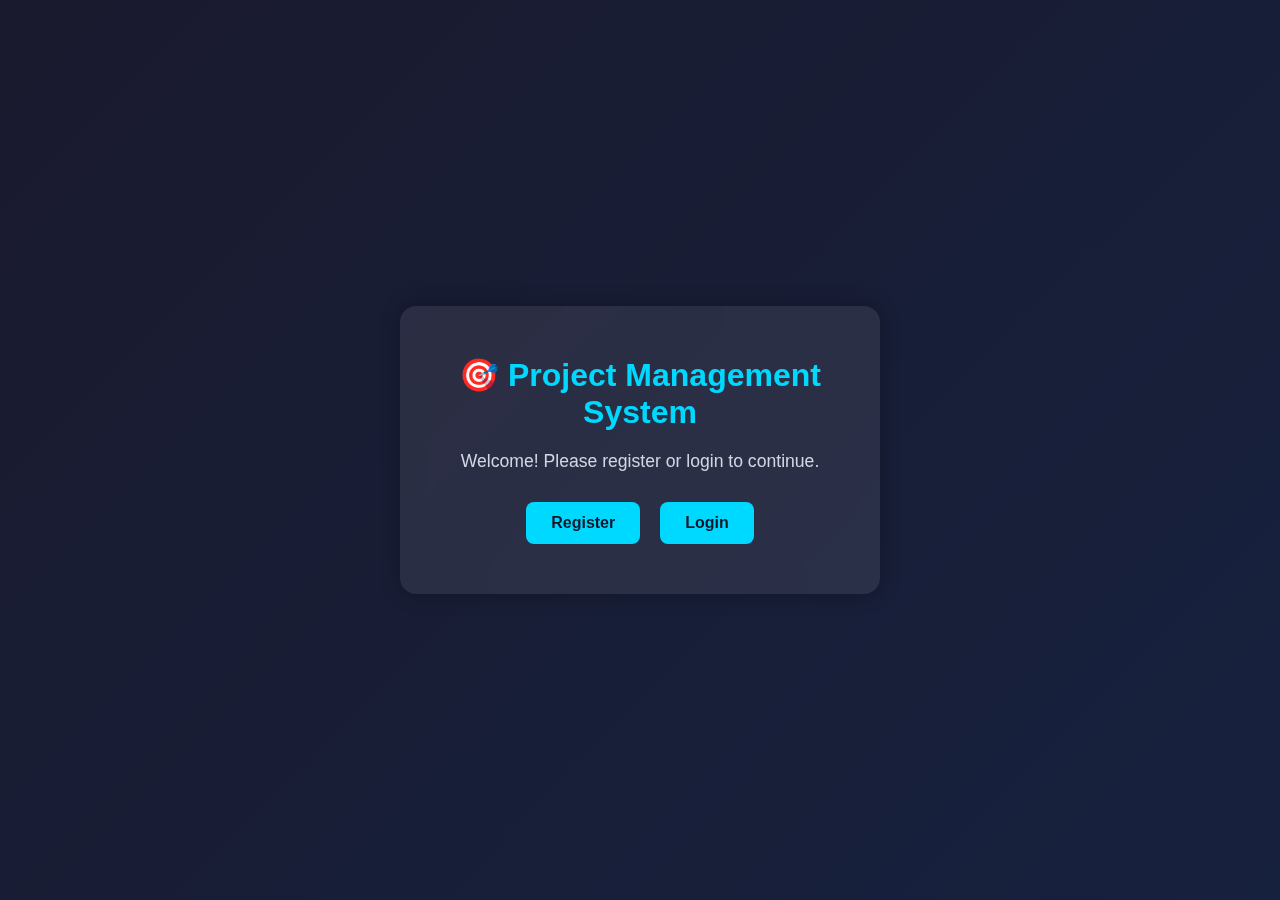
<file: frontend/index.html>
<!DOCTYPE html>
<html lang="en">
<head>
  <meta charset="UTF-8" />
  <meta name="viewport" content="width=device-width, initial-scale=1.0" />
  <title>Home | Project Management</title>
  <style>
    /* -------- Global Styles -------- */
* {
  margin: 0;
  padding: 0;
  box-sizing: border-box;
  font-family: "Poppins", sans-serif;
}

body {
  background: linear-gradient(135deg, #1a1a2e, #16213e);
  color: #ffffff;
  min-height: 100vh;
  display: flex;
  align-items: center;
  justify-content: center;
}

/* -------- Container -------- */
.container {
  background: rgba(255, 255, 255, 0.08);
  border-radius: 16px;
  padding: 50px 40px;
  text-align: center;
  width: 90%;
  max-width: 480px;
  box-shadow: 0 0 20px rgba(0, 0, 0, 0.3);
  backdrop-filter: blur(10px);
  animation: fadeIn 1.2s ease-in-out;
}

/* -------- Headings -------- */
h1 {
  font-size: 2rem;
  font-weight: 700;
  color: #00d9ff;
  margin-bottom: 20px;
}

p {
  font-size: 1.1rem;
  color: #cfd9e3;
  margin-bottom: 30px;
}

/* -------- Buttons -------- */
.buttons {
  display: flex;
  justify-content: center;
  gap: 20px;
}

button {
  background: #00d9ff;
  color: #0f172a;
  border: none;
  padding: 12px 25px;
  border-radius: 8px;
  font-size: 1rem;
  cursor: pointer;
  transition: all 0.3s ease;
  font-weight: 600;
}

button:hover {
  background: #0f172a;
  color: #00d9ff;
  transform: scale(1.05);
}

/* -------- Animation -------- */
@keyframes fadeIn {
  from { opacity: 0; transform: translateY(20px); }
  to { opacity: 1; transform: translateY(0); }
}

/* -------- Responsive -------- */
@media (max-width: 480px) {
  h1 {
    font-size: 1.6rem;
  }
  button {
    padding: 10px 18px;
    font-size: 0.95rem;
  }
}

  </style>
</head>
<body>
  <div class="container">
    <h1>🎯 Project Management System</h1>
    <p>Welcome! Please register or login to continue.</p>

    <div class="buttons">
      <button onclick="location.href='register.html'">Register</button>
      <button onclick="location.href='login.html'">Login</button>
    </div>
  </div>
</body>
</html>
</file>
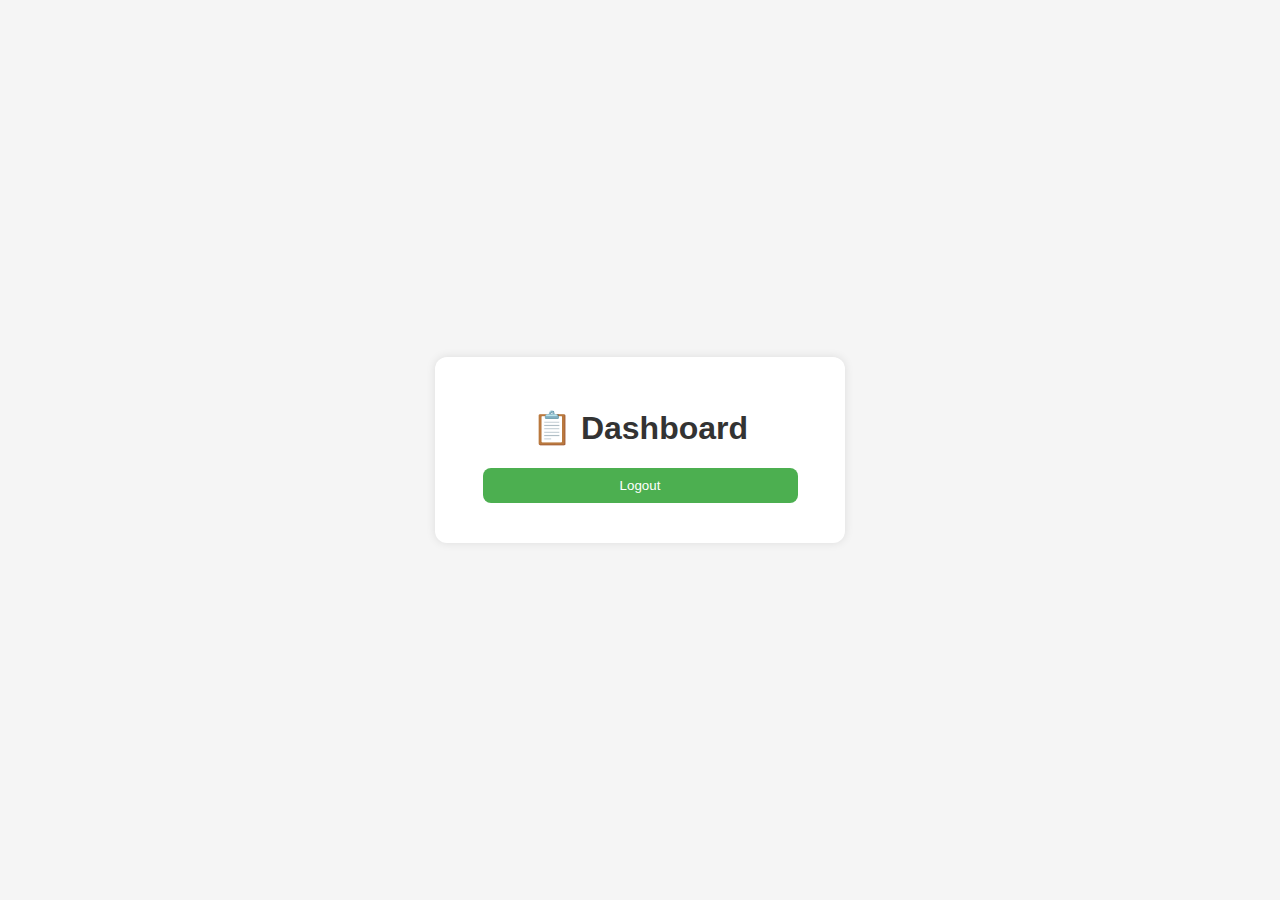
<file: frontend/dashboard.html>
<!DOCTYPE html>
<html lang="en">
<head>
  <meta charset="UTF-8" />
  <meta name="viewport" content="width=device-width, initial-scale=1.0" />
  <title>Dashboard | Project Management</title>
  <link rel="stylesheet" href="styles.css" />
</head>
<body>
  <div class="container">
    <h1>📋 Dashboard</h1>
    <p id="welcome"></p>
    <div id="roleSection"></div>


<!-- Project creation modal -->
<div id="projectForm" style="display:none; margin-top: 20px;">
  <h3>Create New Project</h3>
  <input type="text" id="projectName" placeholder="Project Name" required />
  <textarea id="projectDescription" placeholder="Description"></textarea>
  <button onclick="createProject()">Create</button>
</div>
    <button onclick="logout()">Logout</button>
  </div>

  <script src="app.js"></script>
</body>
</html>
</file>
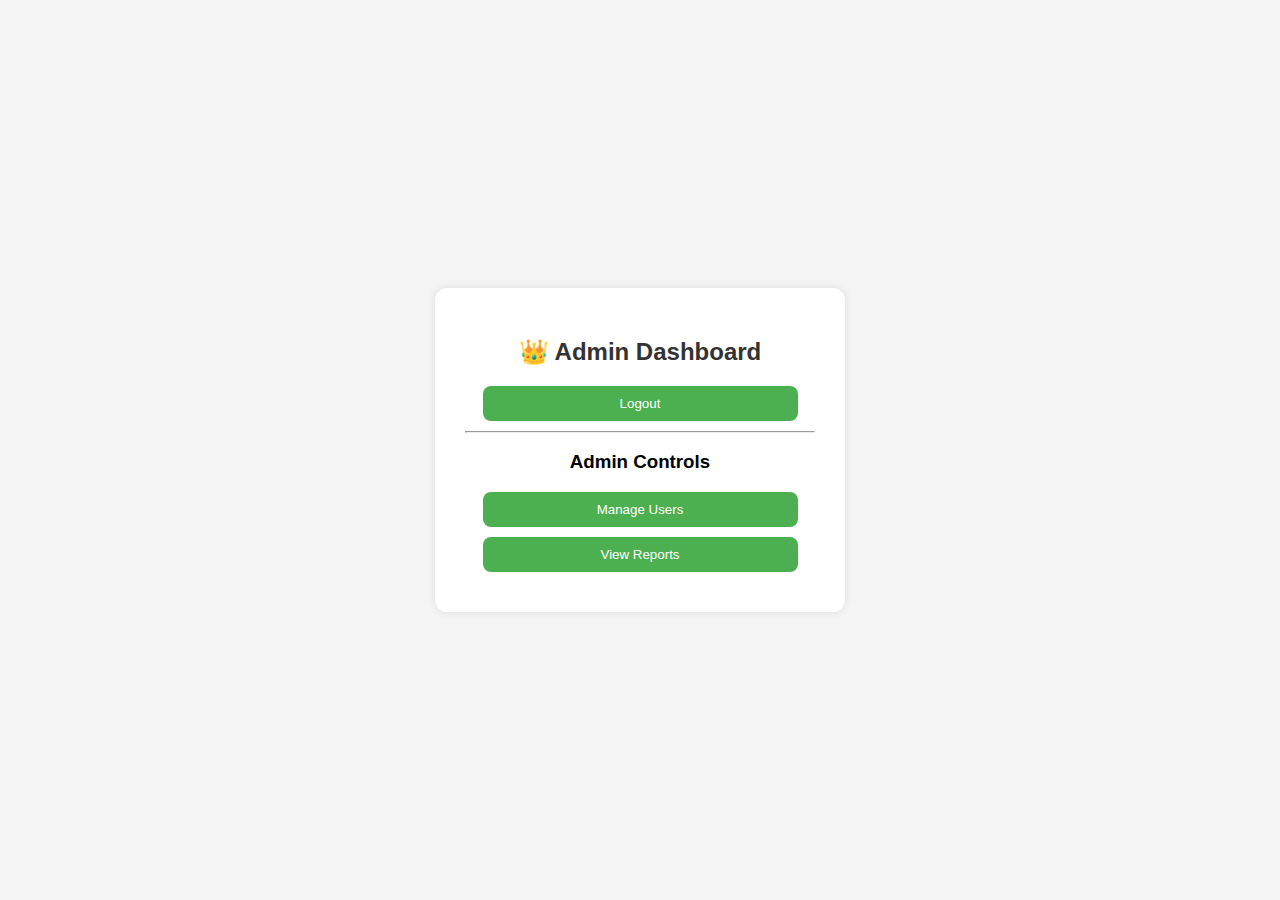
<file: frontend/dashboard_admin.html>
<!DOCTYPE html>
<html lang="en">
<head>
  <meta charset="UTF-8" />
  <meta name="viewport" content="width=device-width, initial-scale=1.0" />
  <title>Admin Dashboard | Project Management</title>
  <link rel="stylesheet" href="styles.css" />
</head>
<script>
const API_BASE = "http://127.0.0.1:8000";
const token = localStorage.getItem("token");
const username = localStorage.getItem("username");
document.getElementById("welcome").innerText = `Welcome, ${username} (Admin)`;

// Fetch all users (if you add /users endpoint later)
</script>

<body>
  <div class="container">
    <h2>👑 Admin Dashboard</h2>
    <h3 id="welcome"></h3>
    <button onclick="logout()">Logout</button>
    <hr>
    <h3>Admin Controls</h3>
    <button onclick="alert('Feature coming soon: Manage Users')">Manage Users</button>
    <button onclick="alert('Feature coming soon: View Reports')">View Reports</button>
  </div>
  <script src="app.js">
    window.onload = () => {
  const username = localStorage.getItem("username");
  const role = localStorage.getItem("role");
  document.getElementById("welcome").innerText = `Welcome, ${username} (${role})`;
};

  </script>
</body>
</html>
</file>
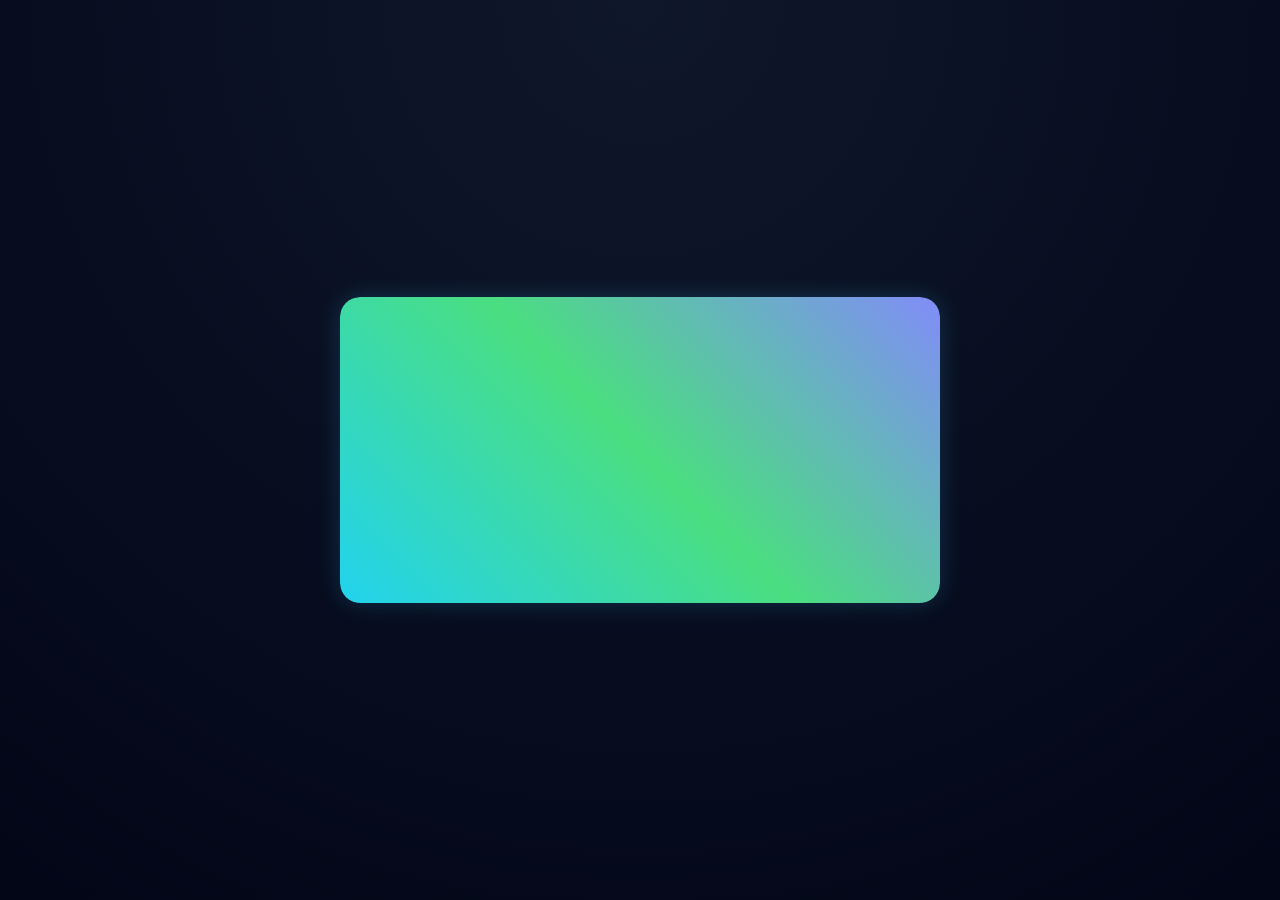
<file: frontend/dashboard_developer.html>
<!DOCTYPE html>
<html lang="en">
<head>
  <meta charset="UTF-8" />
  <meta name="viewport" content="width=device-width, initial-scale=1.0" />
  <title>Developer Dashboard | Project Management</title>
  <style>
    /* ====== RESET ====== */
* {
  margin: 0;
  padding: 0;
  box-sizing: border-box;
  font-family: "Poppins", sans-serif;
}

/* ====== BODY ====== */
body {
  background: radial-gradient(circle at top, #0f172a, #020617);
  color: #e2e8f0;
  min-height: 100vh;
  display: flex;
  justify-content: center;
  align-items: center;
  padding: 20px;
}

/* ====== CONTAINER ====== */
.container {
  background: rgba(30, 41, 59, 0.9);
  padding: 40px 50px;
  border-radius: 20px;
  max-width: 600px;
  width: 100%;
  text-align: center;
  box-shadow: 0 0 25px rgba(56, 189, 248, 0.2);
  backdrop-filter: blur(10px);
  transition: all 0.3s ease;
}

.container:hover {
  transform: translateY(-5px);
  box-shadow: 0 0 40px rgba(34, 197, 94, 0.4);
}

/* ====== HEADINGS ====== */
h2 {
  font-size: 1.8rem;
  color: #22d3ee;
  margin-bottom: 10px;
  text-shadow: 0 0 10px rgba(34, 211, 238, 0.6);
}

h3 {
  margin: 15px 0;
  font-size: 1.2rem;
  color: #a5b4fc;
}

/* ====== BUTTONS ====== */
button {
  background: linear-gradient(90deg, #22c55e, #16a34a);
  color: #fff;
  border: none;
  padding: 12px 25px;
  border-radius: 10px;
  cursor: pointer;
  margin: 10px;
  font-weight: 600;
  transition: all 0.3s ease;
}

button:hover {
  background: linear-gradient(90deg, #4ade80, #22c55e);
  box-shadow: 0 0 20px rgba(34, 197, 94, 0.6);
  transform: scale(1.05);
}

/* ====== TASK SECTION ====== */
#taskList {
  background: rgba(15, 23, 42, 0.6);
  border-radius: 15px;
  padding: 20px;
  text-align: left;
  max-height: 300px;
  overflow-y: auto;
  box-shadow: inset 0 0 10px rgba(34, 211, 238, 0.1);
}

/* Scrollbar styling */
#taskList::-webkit-scrollbar {
  width: 8px;
}
#taskList::-webkit-scrollbar-thumb {
  background: rgba(34, 211, 238, 0.6);
  border-radius: 10px;
}

/* ====== EACH TASK ====== */
#taskList li {
  list-style: none;
  background: rgba(30, 41, 59, 0.8);
  margin: 10px 0;
  padding: 12px 15px;
  border-radius: 10px;
  border-left: 4px solid #22d3ee;
  color: #e2e8f0;
  box-shadow: 0 0 8px rgba(56, 189, 248, 0.2);
  transition: all 0.3s ease;
}

#taskList li:hover {
  transform: scale(1.02);
  background: rgba(34, 197, 94, 0.15);
  border-left-color: #4ade80;
  box-shadow: 0 0 15px rgba(34, 197, 94, 0.4);
}

/* ====== DIVIDER ====== */
hr {
  border: none;
  border-top: 1px solid rgba(148, 163, 184, 0.3);
  margin: 20px 0;
}

/* ====== RESPONSIVE ====== */
@media (max-width: 600px) {
  .container {
    padding: 25px;
    width: 90%;
  }
  button {
    width: 100%;
  }
}

.container {
  position: relative;
  overflow: hidden;
}

.container::before {
  content: "";
  position: absolute;
  inset: 0;
  border-radius: 20px;
  padding: 2px;
  background: linear-gradient(45deg, #22d3ee, #4ade80, #818cf8);
  -webkit-mask-composite: xor;
  mask-composite: exclude;
  animation: borderGlow 4s linear infinite;
}

@keyframes borderGlow {
  0% { filter: hue-rotate(0deg); }
  100% { filter: hue-rotate(360deg); }
}

  </style>
</head>
<script>
const API_BASE = "http://127.0.0.1:8000";
const token = localStorage.getItem("token");
const username = localStorage.getItem("username");
document.getElementById("welcome").innerText = `Welcome, ${username} (Developer)`;

// Fetch assigned tasks
async function loadTasks() {
  const res = await fetch(`${API_BASE}/tasks/`, {
    headers: { "Authorization": `Bearer ${token}` }
  });
  const tasks = await res.json();
  const list = document.getElementById("taskList");
  list.innerHTML = tasks.map(t => `<li><b>${t.title}</b> (${t.status})</li>`).join("");
}
loadTasks();
</script>

<body>
  <div class="container">
    <h2>💻 Developer Dashboard</h2>
    <h3 id="welcome"></h3>
    <button onclick="logout()">Logout</button>
    <hr>
    <h3>My Tasks</h3>
    <div id="taskList"></div>
  </div>
  <script src="./app.js">
    window.onload = () => {
  const username = localStorage.getItem("username");
  const role = localStorage.getItem("role");
  document.getElementById("welcome").innerText = `Welcome, ${username} (${role})`;
};

window.logout = function() {
  localStorage.clear();
  alert("You have been logged out!");
  window.location.href = "login.html";
};

  </script>
</body>
</html>
</file>
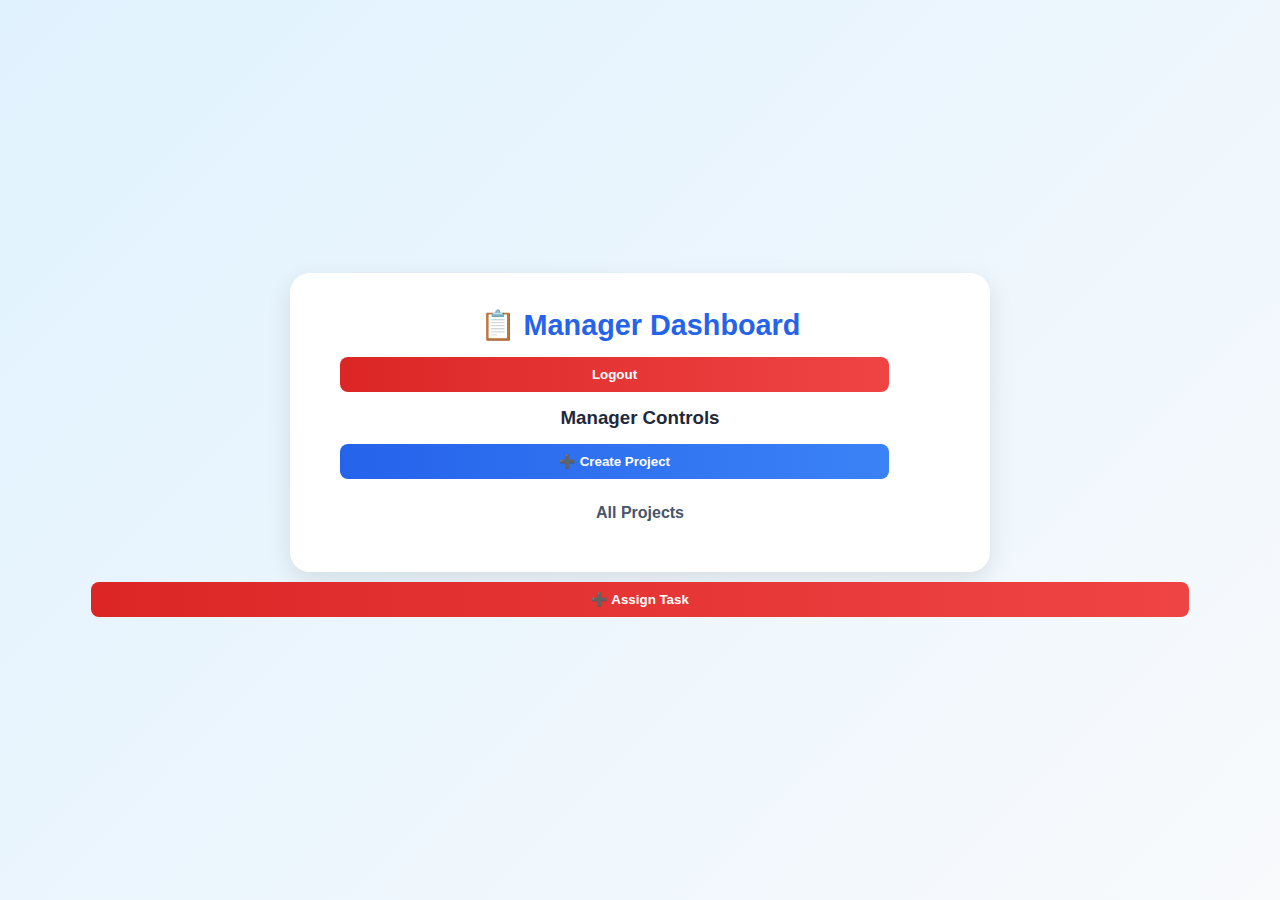
<file: frontend/dashboard_manager.html>
<!DOCTYPE html>
<html lang="en">
<head>
  <meta charset="UTF-8">
  <meta name="viewport" content="width=device-width, initial-scale=1.0">
  <title>Manager Dashboard</title>
  <link rel="stylesheet" href="styles.css">
  <style>
   /* ===== RESET ===== */
* {
  margin: 0;
  padding: 0;
  box-sizing: border-box;
  font-family: "Poppins", sans-serif;
}

/* ===== BODY ===== */
body {
  background: linear-gradient(135deg, #e0f2fe, #f8fafc);
  color: #1e293b;
  min-height: 100vh;
  display: flex;
  flex-direction: column;
  align-items: center;
  padding: 30px;
}

/* ===== CONTAINER ===== */
.container {
  width: 100%;
  max-width: 700px;
  background: #ffffff;
  padding: 35px 45px;
  border-radius: 20px;
  box-shadow: 0 8px 25px rgba(0, 0, 0, 0.1);
  transition: all 0.3s ease;
  text-align: center;
}

.container:hover {
  transform: translateY(-5px);
  box-shadow: 0 10px 30px rgba(59, 130, 246, 0.2);
}

/* ===== HEADINGS ===== */
h2 {
  color: #2563eb;
  font-size: 1.8rem;
  margin-bottom: 15px;
}

h3 {
  color: #1e293b;
  margin: 15px 0;
  font-weight: 600;
}

h4 {
  color: #475569;
  margin-top: 25px;
}

/* ===== BUTTONS ===== */
button {
  background: linear-gradient(90deg, #2563eb, #3b82f6);
  color: white;
  border: none;
  padding: 10px 25px;
  border-radius: 8px;
  cursor: pointer;
  font-weight: 600;
  margin: 10px 5px;
  transition: all 0.3s ease;
}

button:hover {
  background: linear-gradient(90deg, #3b82f6, #60a5fa);
  box-shadow: 0 0 10px rgba(37, 99, 235, 0.5);
  transform: translateY(-2px);
}

/* ===== LOGOUT BUTTON ===== */
button:first-of-type {
  background: linear-gradient(90deg, #dc2626, #ef4444);
}

button:first-of-type:hover {
  background: linear-gradient(90deg, #f87171, #f43f5e);
  box-shadow: 0 0 12px rgba(239, 68, 68, 0.4);
}

/* ===== FORM ===== */
form {
  background: #f8fafc;
  border: 1px solid #e2e8f0;
  padding: 20px;
  margin-top: 15px;
  border-radius: 12px;
  display: none; /* hidden initially */
  text-align: left;
}

form h4 {
  color: #2563eb;
  font-size: 1.1rem;
  margin-bottom: 15px;
}

input,
textarea {
  width: 100%;
  padding: 10px 12px;
  margin-bottom: 12px;
  border-radius: 8px;
  border: 1px solid #cbd5e1;
  font-size: 0.95rem;
  transition: 0.3s;
}

input:focus,
textarea:focus {
  outline: none;
  border-color: #2563eb;
  box-shadow: 0 0 0 3px rgba(37, 99, 235, 0.2);
}

/* ===== PROJECTS LIST ===== */
ul {
  margin-top: 15px;
  text-align: left;
  list-style: none;
}

ul li {
  background: #f1f5f9;
  margin-bottom: 10px;
  padding: 12px 15px;
  border-radius: 10px;
  border-left: 4px solid #2563eb;
  transition: all 0.3s ease;
}

ul li:hover {
  background: #e0f2fe;
  border-left-color: #3b82f6;
  transform: translateX(3px);
}

/* ===== TASK FORM ===== */
#taskForm {
  background: #ffffff;
  border-radius: 12px;
  box-shadow: 0 4px 10px rgba(59, 130, 246, 0.1);
  padding: 20px;
  margin-top: 20px;
  width: 100%;
  max-width: 600px;
  text-align: left;
  display: none;
}

#taskForm input,
#taskForm textarea {
  width: 100%;
  margin-bottom: 10px;
  padding: 10px;
  border-radius: 8px;
  border: 1px solid #cbd5e1;
}

#taskForm button {
  background: linear-gradient(90deg, #10b981, #34d399);
}

#taskForm button:hover {
  background: linear-gradient(90deg, #34d399, #6ee7b7);
  box-shadow: 0 0 10px rgba(16, 185, 129, 0.4);
}

/* ===== RESPONSIVE ===== */
@media (max-width: 600px) {
  .container {
    padding: 25px;
  }

  form,
  #taskForm {
    padding: 15px;
  }

  button {
    width: 100%;
  }
}

  </style>
</head>
<body>
  <div class="container">
    <h2>📋 Manager Dashboard</h2>
    <button onclick="logout()">Logout</button>

    <h3>Manager Controls</h3>
    <button onclick="toggleForm()">➕ Create Project</button>

    <!-- Hidden Form -->
    <form id="projectForm">
      <h4>Create New Project</h4>
      <input type="text" id="projectName" placeholder="Project Name" required />
      <textarea id="projectDescription" placeholder="Project Description"></textarea>
      <input type="date" id="startDate" />
      <input type="date" id="endDate" />
      <button type="submit">Submit Project</button>
    </form>

    <h4>All Projects</h4>
    <ul id="projects"></ul>
  </div>

  <button id="showTaskForm">➕ Assign Task</button>

<div id="taskForm" style="display:none; margin-top: 15px;">
  <input type="text" id="title" placeholder="Task Title" required><br>
  <textarea id="description" placeholder="Task Description"></textarea><br>
  <input type="number" id="project_id" placeholder="Project ID" required><br>
  <input type="number" id="assignee_id" placeholder="Developer ID" required><br>
  <input type="date" id="deadline" required><br>
  <button id="assignTask">Assign Task</button>
</div>

  <script>
    const API_BASE = "http://127.0.0.1:8000";
    const token = localStorage.getItem("token");

    // ✅ Logout
    function logout() {
      localStorage.clear();
      window.location.href = "login.html";
    }

    // ✅ Show/Hide Create Project form
    function toggleForm() {
      const form = document.getElementById("projectForm");
      form.style.display = form.style.display === "none" || form.style.display === "" ? "block" : "none";
    }

    // ✅ Fetch all projects
    async function loadProjects() {
      const res = await fetch(`${API_BASE}/projects/`, {
        headers: { "Authorization": `Bearer ${token}` },
      });
      const data = await res.json();
      const list = document.getElementById("projects");
      list.innerHTML = data.map(p => `<li><b>${p.name}</b> - ${p.description || ""}</li>`).join("");
    }

    // ✅ Handle form submit
    const projectForm = document.getElementById("projectForm");
    projectForm.addEventListener("submit", async (e) => {
      e.preventDefault();

      const projectData = {
        name: document.getElementById("projectName").value,
        description: document.getElementById("projectDescription").value,
        start_date: document.getElementById("startDate").value,
        end_date: document.getElementById("endDate").value,
      };

      const res = await fetch(`${API_BASE}/projects/`, {
        method: "POST",
        headers: {
          "Content-Type": "application/json",
          "Authorization": `Bearer ${token}`,
        },
        body: JSON.stringify(projectData),
      });

      if (res.ok) {
        alert("✅ Project created successfully!");
        projectForm.reset();
        projectForm.style.display = "none"; // hide form again
        loadProjects();
      } else {
        const err = await res.json();
        alert("❌ Error: " + (err.detail || "Something went wrong"));
      }
    });

    // Load projects on start
    loadProjects();
  </script>
</body>
</html>
</file>
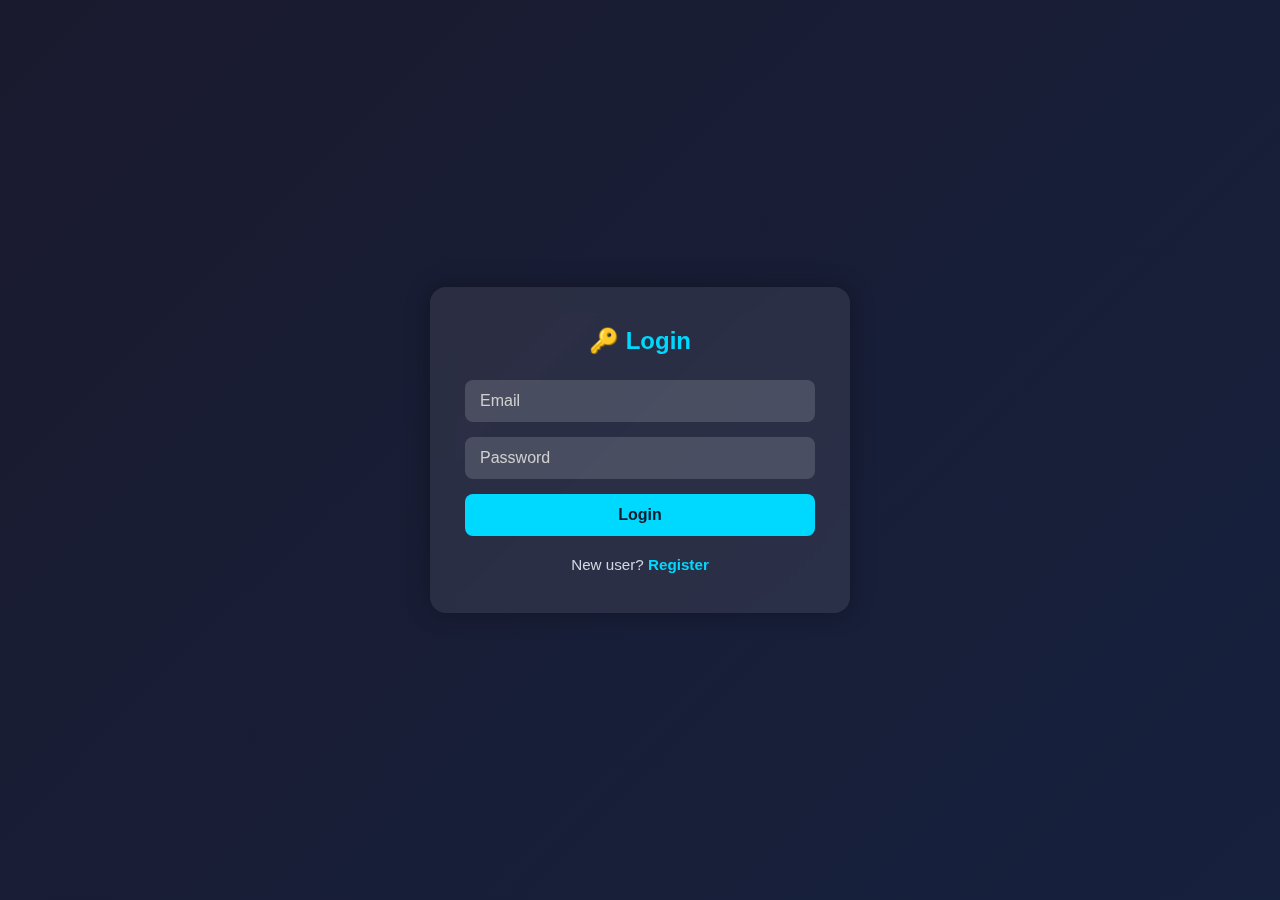
<file: frontend/login.html>
<!DOCTYPE html>
<html lang="en">
<head>
  <meta charset="UTF-8" />
  <meta name="viewport" content="width=device-width, initial-scale=1.0" />
  <title>Login | Project Management</title>
  <style>
    /* -------- Global Styles -------- */
* {
  margin: 0;
  padding: 0;
  box-sizing: border-box;
  font-family: "Poppins", sans-serif;
}

body {
  background: linear-gradient(135deg, #1a1a2e, #16213e);
  color: #ffffff;
  min-height: 100vh;
  display: flex;
  align-items: center;
  justify-content: center;
}

/* -------- Container -------- */
.container {
  background: rgba(255, 255, 255, 0.08);
  border-radius: 16px;
  padding: 40px 35px;
  text-align: center;
  width: 90%;
  max-width: 420px;
  box-shadow: 0 0 25px rgba(0, 0, 0, 0.3);
  backdrop-filter: blur(10px);
  animation: fadeIn 1s ease-in-out;
}

/* -------- Headings -------- */
h1, h2 {
  color: #00d9ff;
  margin-bottom: 25px;
  font-weight: 700;
}

/* -------- Form Styles -------- */
form {
  display: flex;
  flex-direction: column;
  gap: 15px;
}

input {
  padding: 12px 15px;
  border: none;
  outline: none;
  border-radius: 8px;
  background: rgba(255, 255, 255, 0.15);
  color: #ffffff;
  font-size: 1rem;
  transition: all 0.3s ease;
}

input::placeholder {
  color: #d0d0d0;
}

input:focus {
  background: rgba(255, 255, 255, 0.25);
  transform: scale(1.02);
}

/* -------- Button -------- */
button {
  background: #00d9ff;
  color: #0f172a;
  border: none;
  padding: 12px 0;
  border-radius: 8px;
  font-size: 1rem;
  cursor: pointer;
  font-weight: 600;
  transition: all 0.3s ease;
}

button:hover {
  background: #0f172a;
  color: #00d9ff;
  transform: scale(1.05);
}

/* -------- Links -------- */
p {
  margin-top: 20px;
  color: #cfd9e3;
  font-size: 0.95rem;
}

a {
  color: #00d9ff;
  text-decoration: none;
  font-weight: 600;
  transition: all 0.3s ease;
}

a:hover {
  color: #ffffff;
  text-decoration: underline;
}

/* -------- Animation -------- */
@keyframes fadeIn {
  from { opacity: 0; transform: translateY(15px); }
  to { opacity: 1; transform: translateY(0); }
}

/* -------- Responsive -------- */
@media (max-width: 480px) {
  .container {
    padding: 30px 25px;
  }

  input, button {
    font-size: 0.95rem;
  }
}

  </style>
</head>
<body>
  <div class="container">
    <h2>🔑 Login</h2>
    <form id="loginForm">
      <input type="email" id="loginEmail" placeholder="Email" required />
      <input type="password" id="loginPassword" placeholder="Password" required />
      <button type="submit">Login</button>
    </form>

    <p>New user? <a href="register.html">Register</a></p>
  </div>

  <script src="app.js"></script>
</body>
</html>
</file>
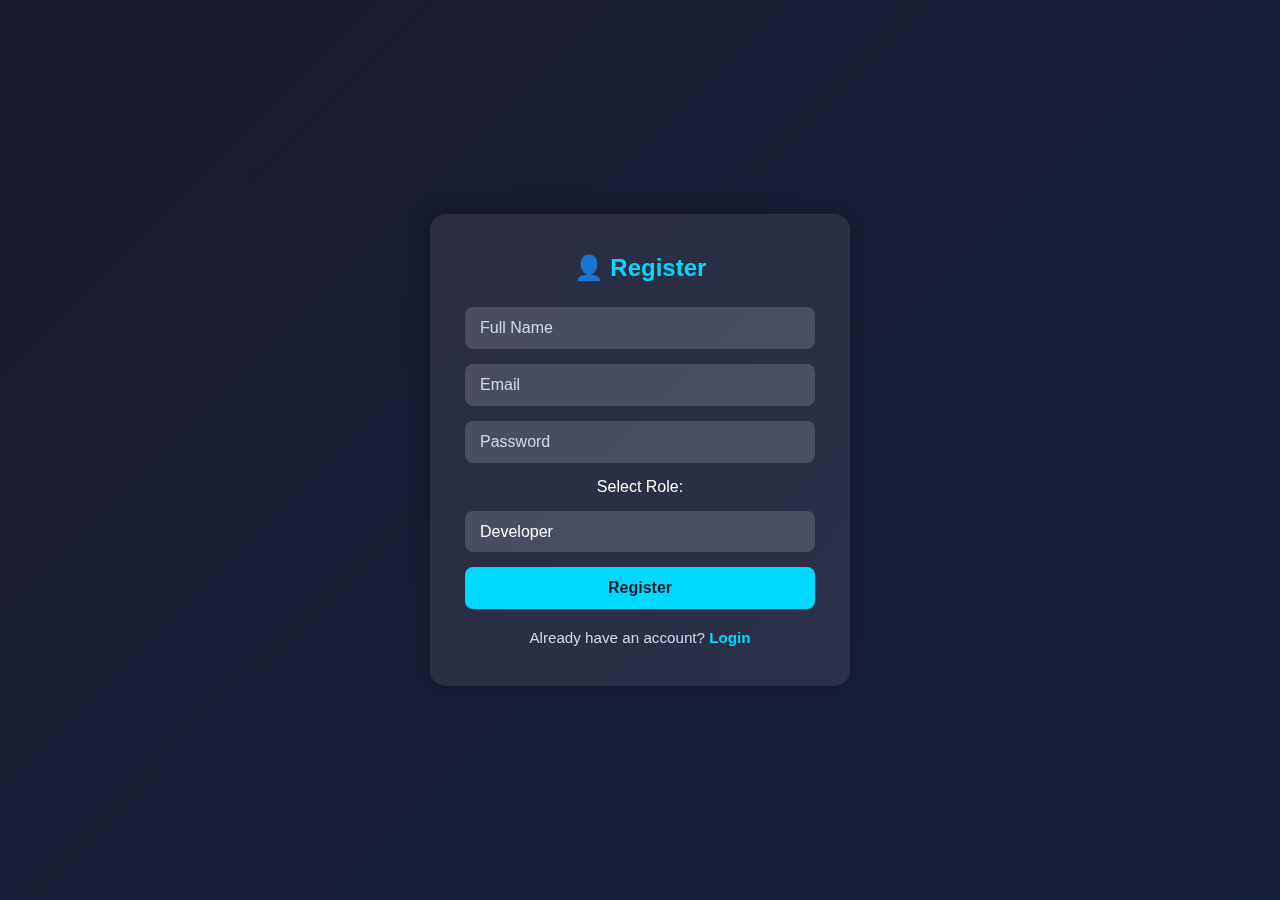
<file: frontend/register.html>
<!DOCTYPE html>
<html lang="en">
<head>
  <meta charset="UTF-8" />
  <meta name="viewport" content="width=device-width, initial-scale=1.0" />
  <title>Register | Project Management</title>
  <style>
    /* -------- Global Reset -------- */
* {
  margin: 0;
  padding: 0;
  box-sizing: border-box;
  font-family: "Poppins", sans-serif;
}

/* -------- Background -------- */
body {
  background: linear-gradient(135deg, #1a1a2e, #16213e);
  color: #ffffff;
  min-height: 100vh;
  display: flex;
  align-items: center;
  justify-content: center;
}

/* -------- Container (Main Card) -------- */
.container {
  background: rgba(255, 255, 255, 0.08);
  border-radius: 16px;
  padding: 40px 35px;
  text-align: center;
  width: 90%;
  max-width: 420px;
  box-shadow: 0 0 25px rgba(0, 0, 0, 0.3);
  backdrop-filter: blur(12px);
  animation: fadeIn 1s ease-in-out;
}

/* -------- Headings -------- */
h1, h2 {
  color: #00d9ff;
  margin-bottom: 25px;
  font-weight: 700;
}

/* -------- Form Styling -------- */
form {
  display: flex;
  flex-direction: column;
  gap: 15px;
}

input, select, textarea {
  padding: 12px 15px;
  border: none;
  outline: none;
  border-radius: 8px;
  background: rgba(255, 255, 255, 0.15);
  color: #ffffff;
  font-size: 1rem;
  transition: all 0.3s ease;
}

input::placeholder, textarea::placeholder {
  color: #cfd9e3;
}

input:focus, select:focus, textarea:focus {
  background: rgba(255, 255, 255, 0.25);
  transform: scale(1.02);
}

/* -------- Select Dropdown -------- */
select {
  cursor: pointer;
  color: #ffffff;
  appearance: none;
  background-image: url("data:image/svg+xml;utf8,<svg fill='white' height='20' width='20' viewBox='0 0 24 24'><path d='M7 10l5 5 5-5z'/></svg>");
  background-repeat: no-repeat;
  background-position: right 10px center;
  background-size: 20px;
}

/* -------- Button -------- */
button {
  background: #00d9ff;
  color: #0f172a;
  border: none;
  padding: 12px 0;
  border-radius: 8px;
  font-size: 1rem;
  cursor: pointer;
  font-weight: 600;
  transition: all 0.3s ease;
}

button:hover {
  background: #0f172a;
  color: #00d9ff;
  transform: scale(1.05);
}

/* -------- Links -------- */
p {
  margin-top: 20px;
  color: #cfd9e3;
  font-size: 0.95rem;
}

a {
  color: #00d9ff;
  text-decoration: none;
  font-weight: 600;
  transition: all 0.3s ease;
}

a:hover {
  color: #ffffff;
  text-decoration: underline;
}

/* -------- Animation -------- */
@keyframes fadeIn {
  from { opacity: 0; transform: translateY(15px); }
  to { opacity: 1; transform: translateY(0); }
}

/* -------- Responsive -------- */
@media (max-width: 480px) {
  .container {
    padding: 30px 25px;
  }

  input, button, select {
    font-size: 0.95rem;
  }
}

  </style>
</head>
<body>
  <div class="container">
    <h2>👤 Register</h2>
    <form id="registerForm">
      <input type="text" id="name" placeholder="Full Name" required />
      <input type="email" id="email" placeholder="Email" required />
      <input type="password" id="password" placeholder="Password" required />

      <label for="role">Select Role:</label>
      <select id="role" required>
        <option value="developer">Developer</option>
        <option value="manager">Manager</option>
        <option value="admin">Admin</option>
      </select>

      <button type="submit">Register</button>
    </form>

    <p>Already have an account? <a href="login.html">Login</a></p>
  </div>

  <script src="app.js"></script>
</body>
</html>
</file>
<file: frontend/styles.css>
body {
  font-family: "Segoe UI", sans-serif;
  background-color: #f5f5f5;
  display: flex;
  align-items: center;
  justify-content: center;
  height: 100vh;
  margin: 0;
}

.container {
  background-color: white;
  padding: 30px;
  border-radius: 12px;
  box-shadow: 0 0 10px rgba(0, 0, 0, 0.1);
  text-align: center;
  width: 350px;
}

h1, h2 {
  color: #333;
}

input, select, button {
  display: block;
  width: 90%;
  margin: 10px auto;
  padding: 10px;
  border-radius: 8px;
  border: 1px solid #ccc;
}

button {
  background-color: #4CAF50;
  color: white;
  cursor: pointer;
  border: none;
  transition: 0.3s;
}

button:hover {
  background-color: #45a049;
}

a {
  color: #4CAF50;
  text-decoration: none;
}

a:hover {
  text-decoration: underline;
}
</file>
